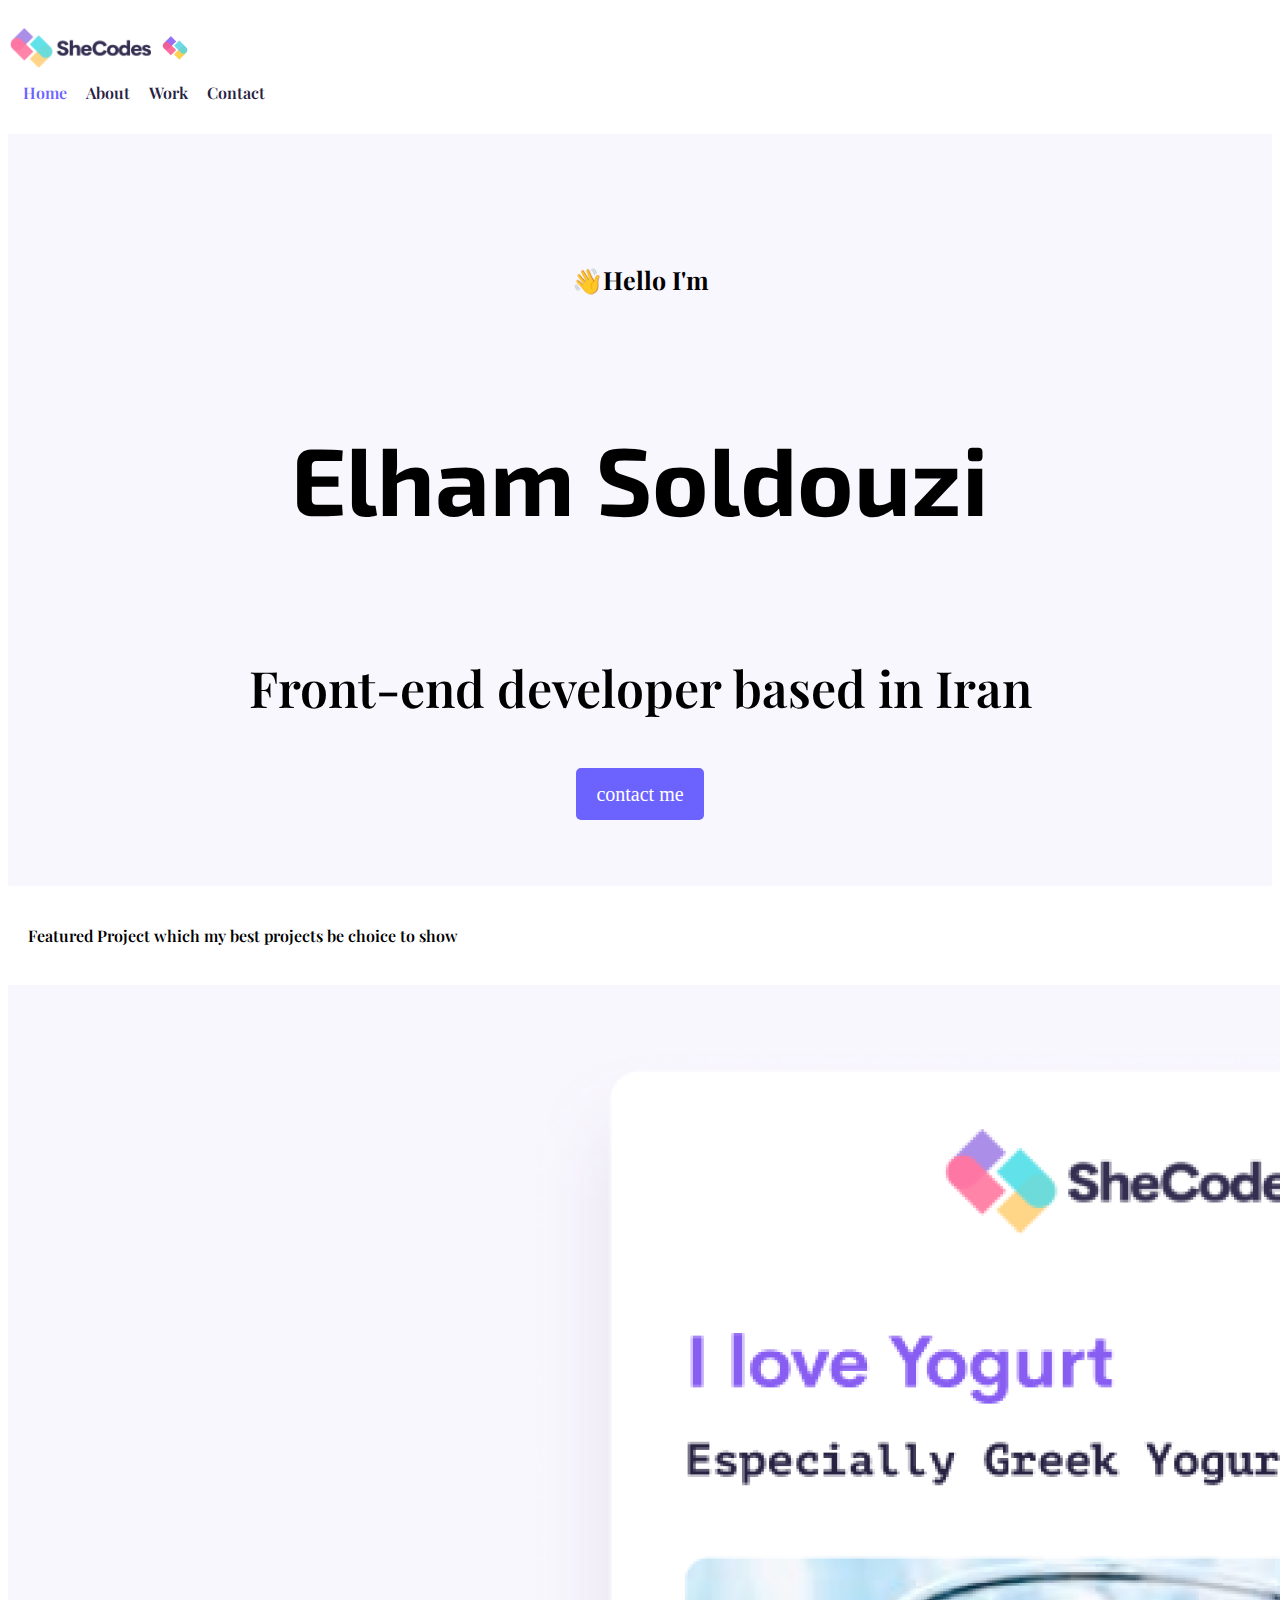
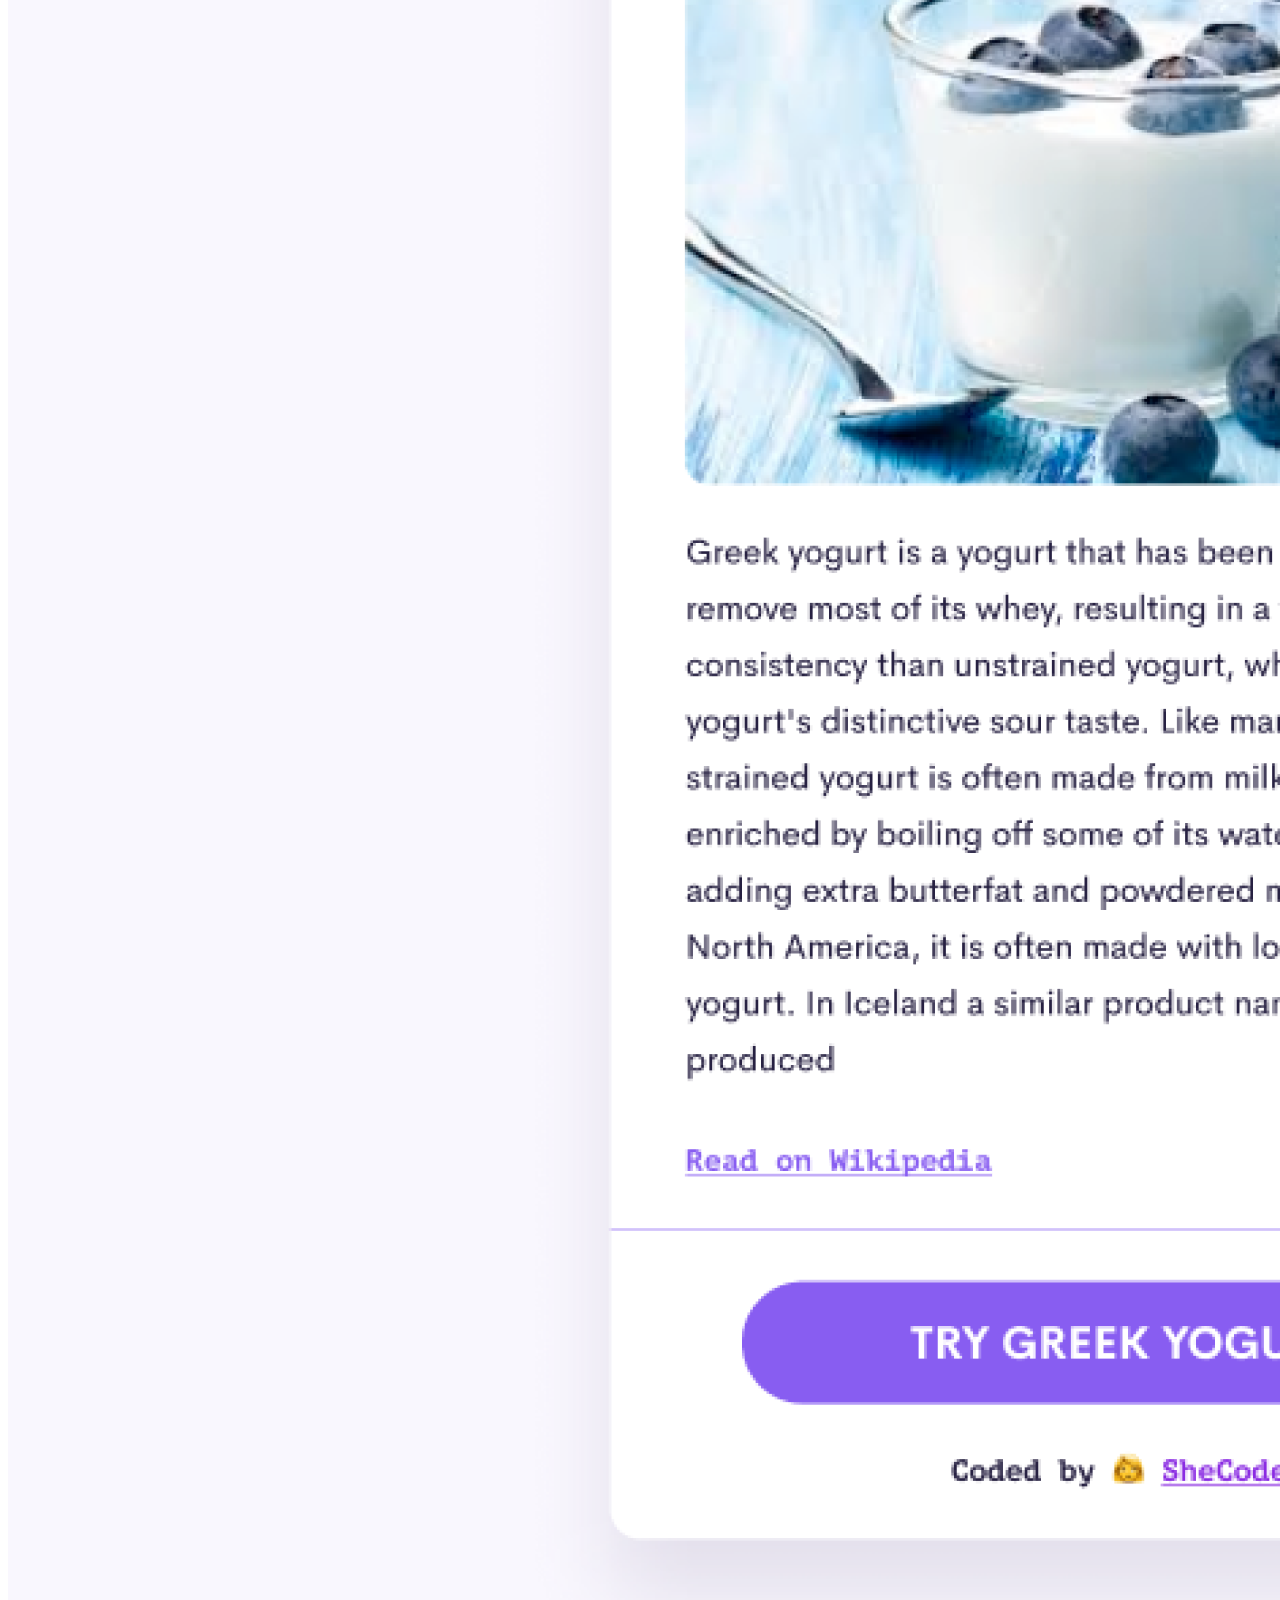
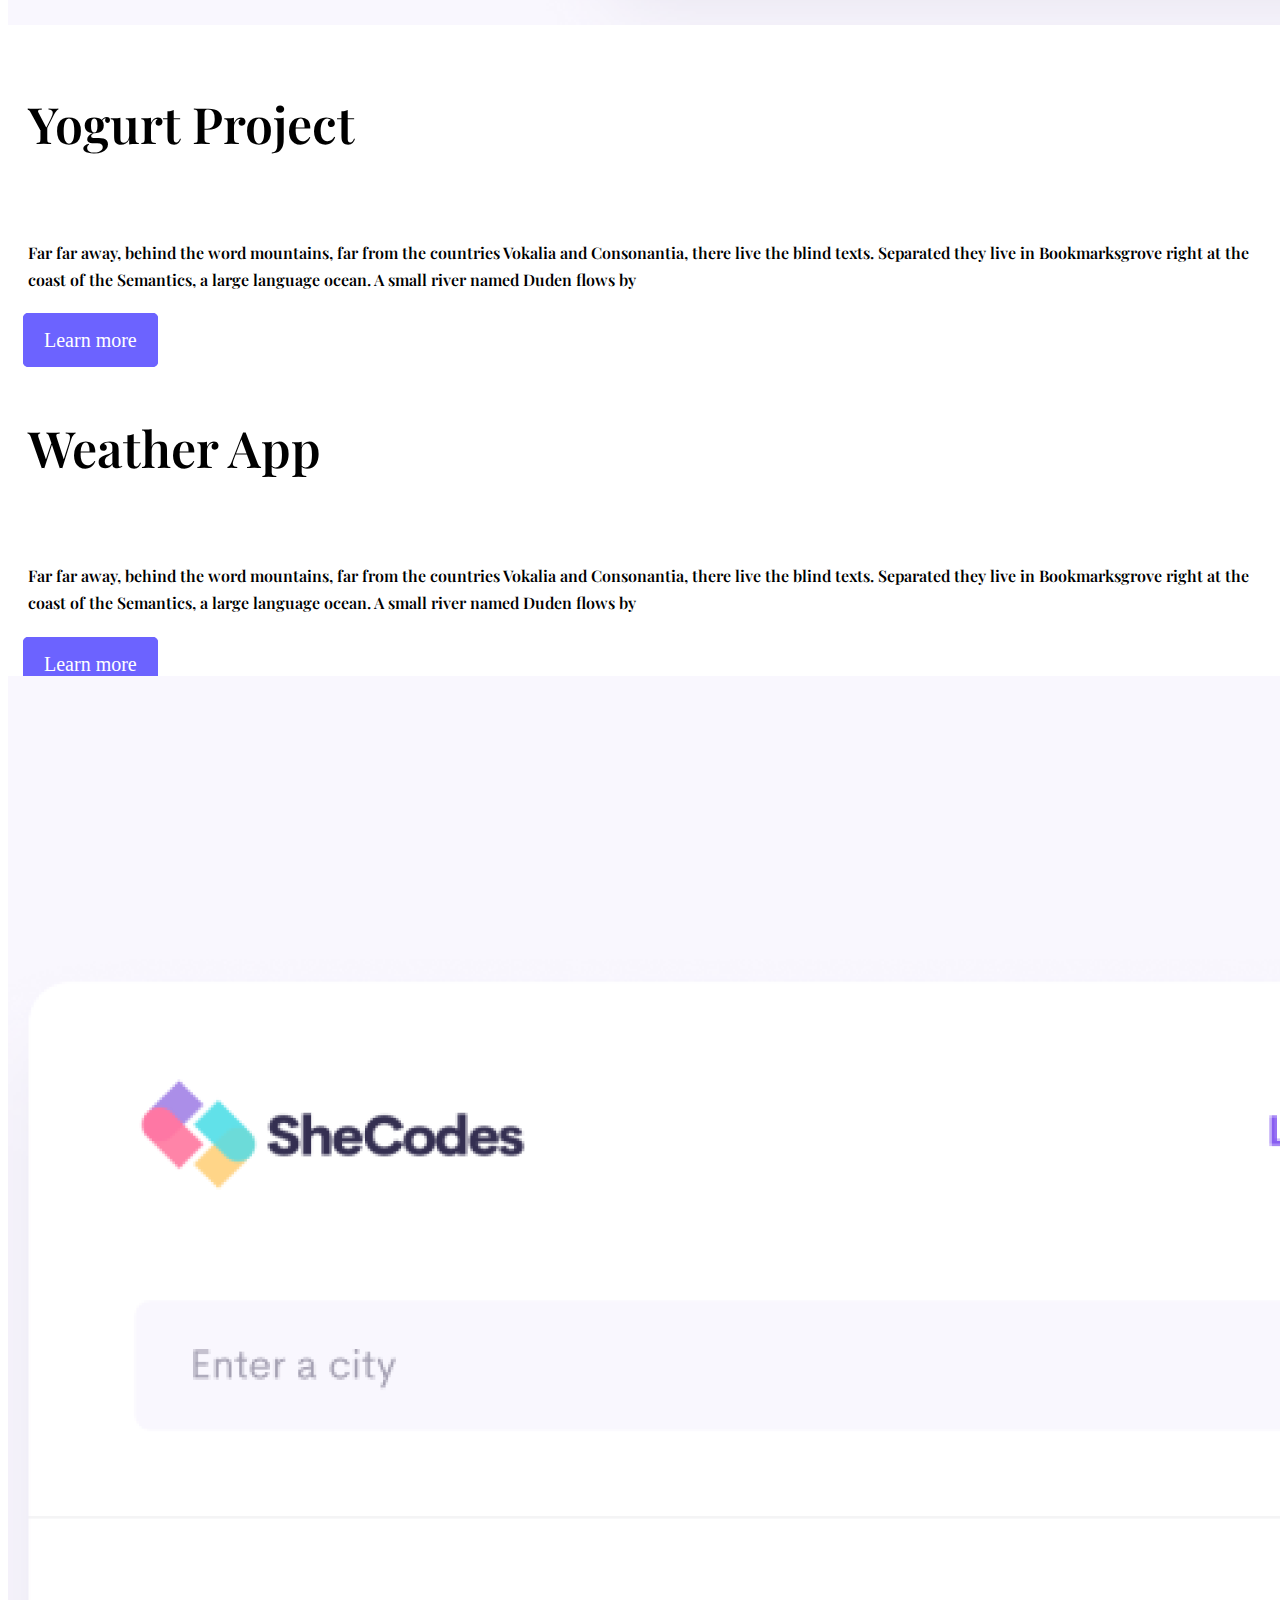
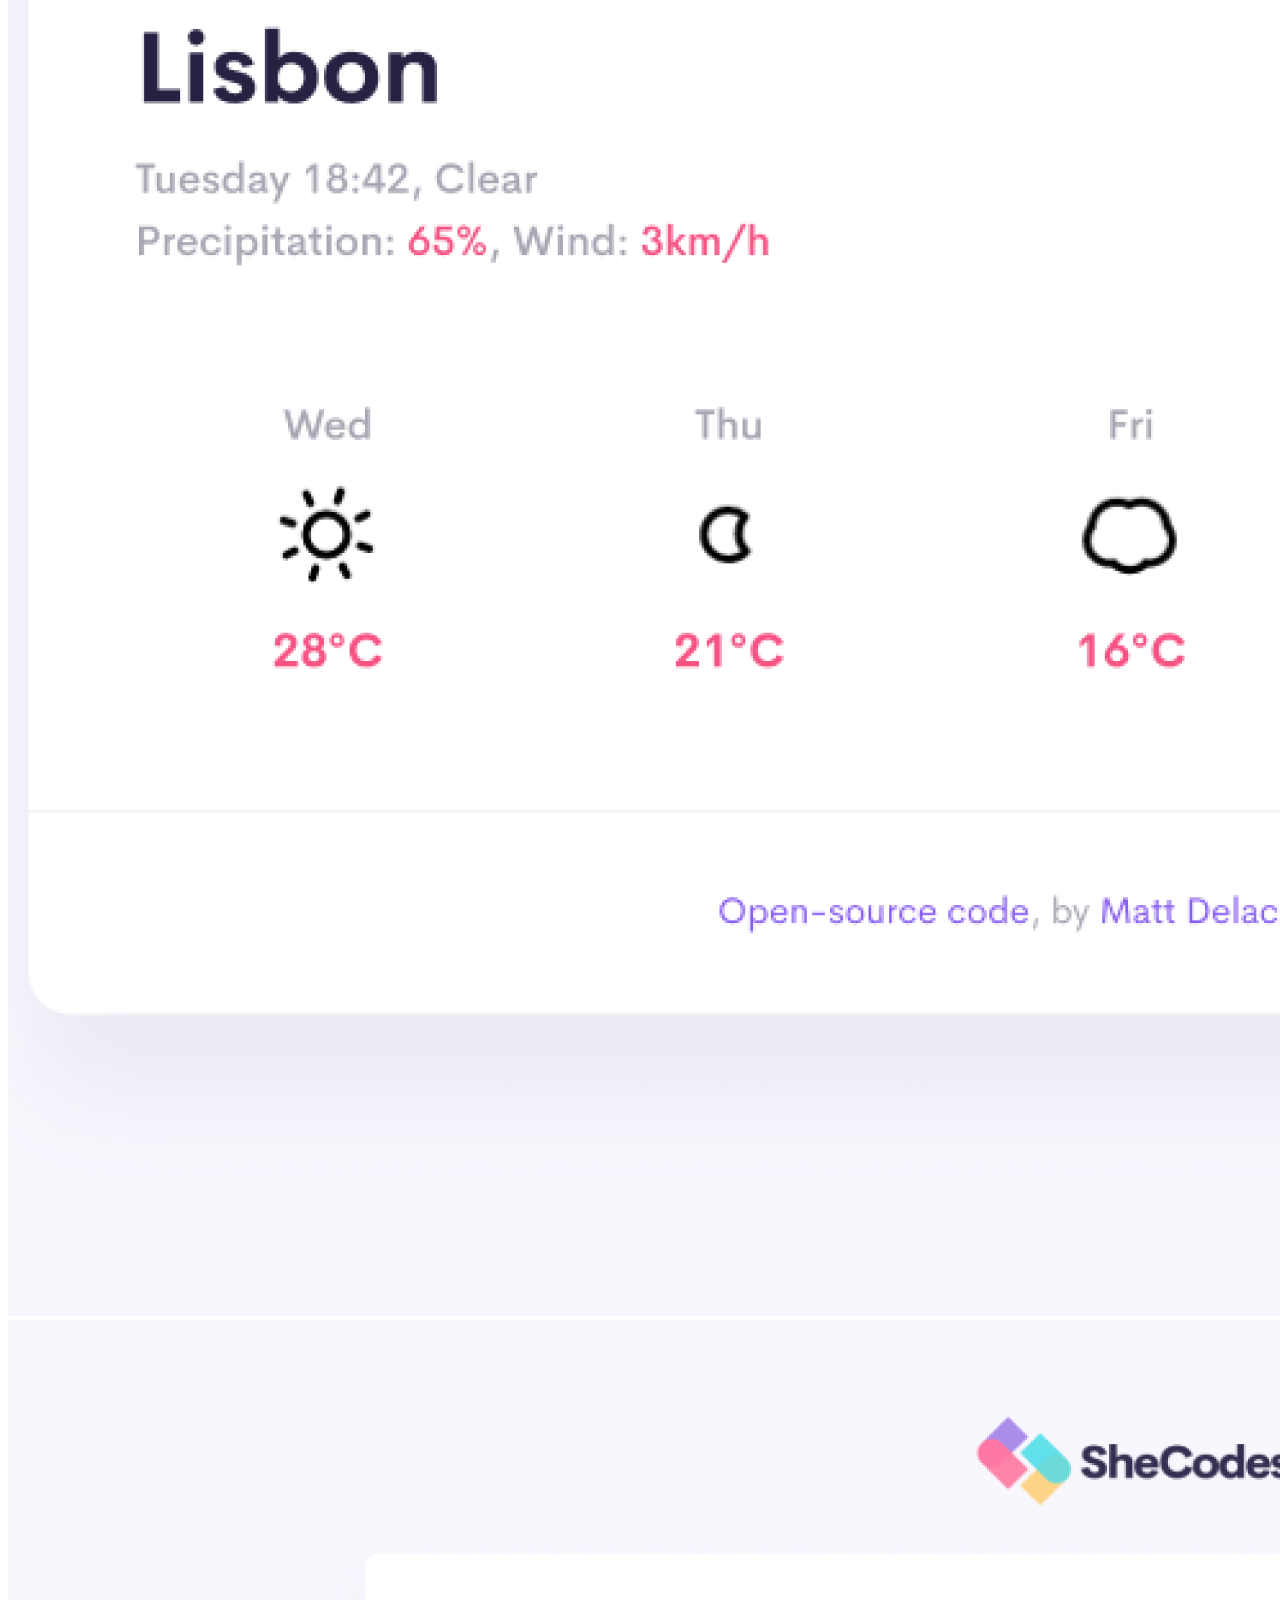
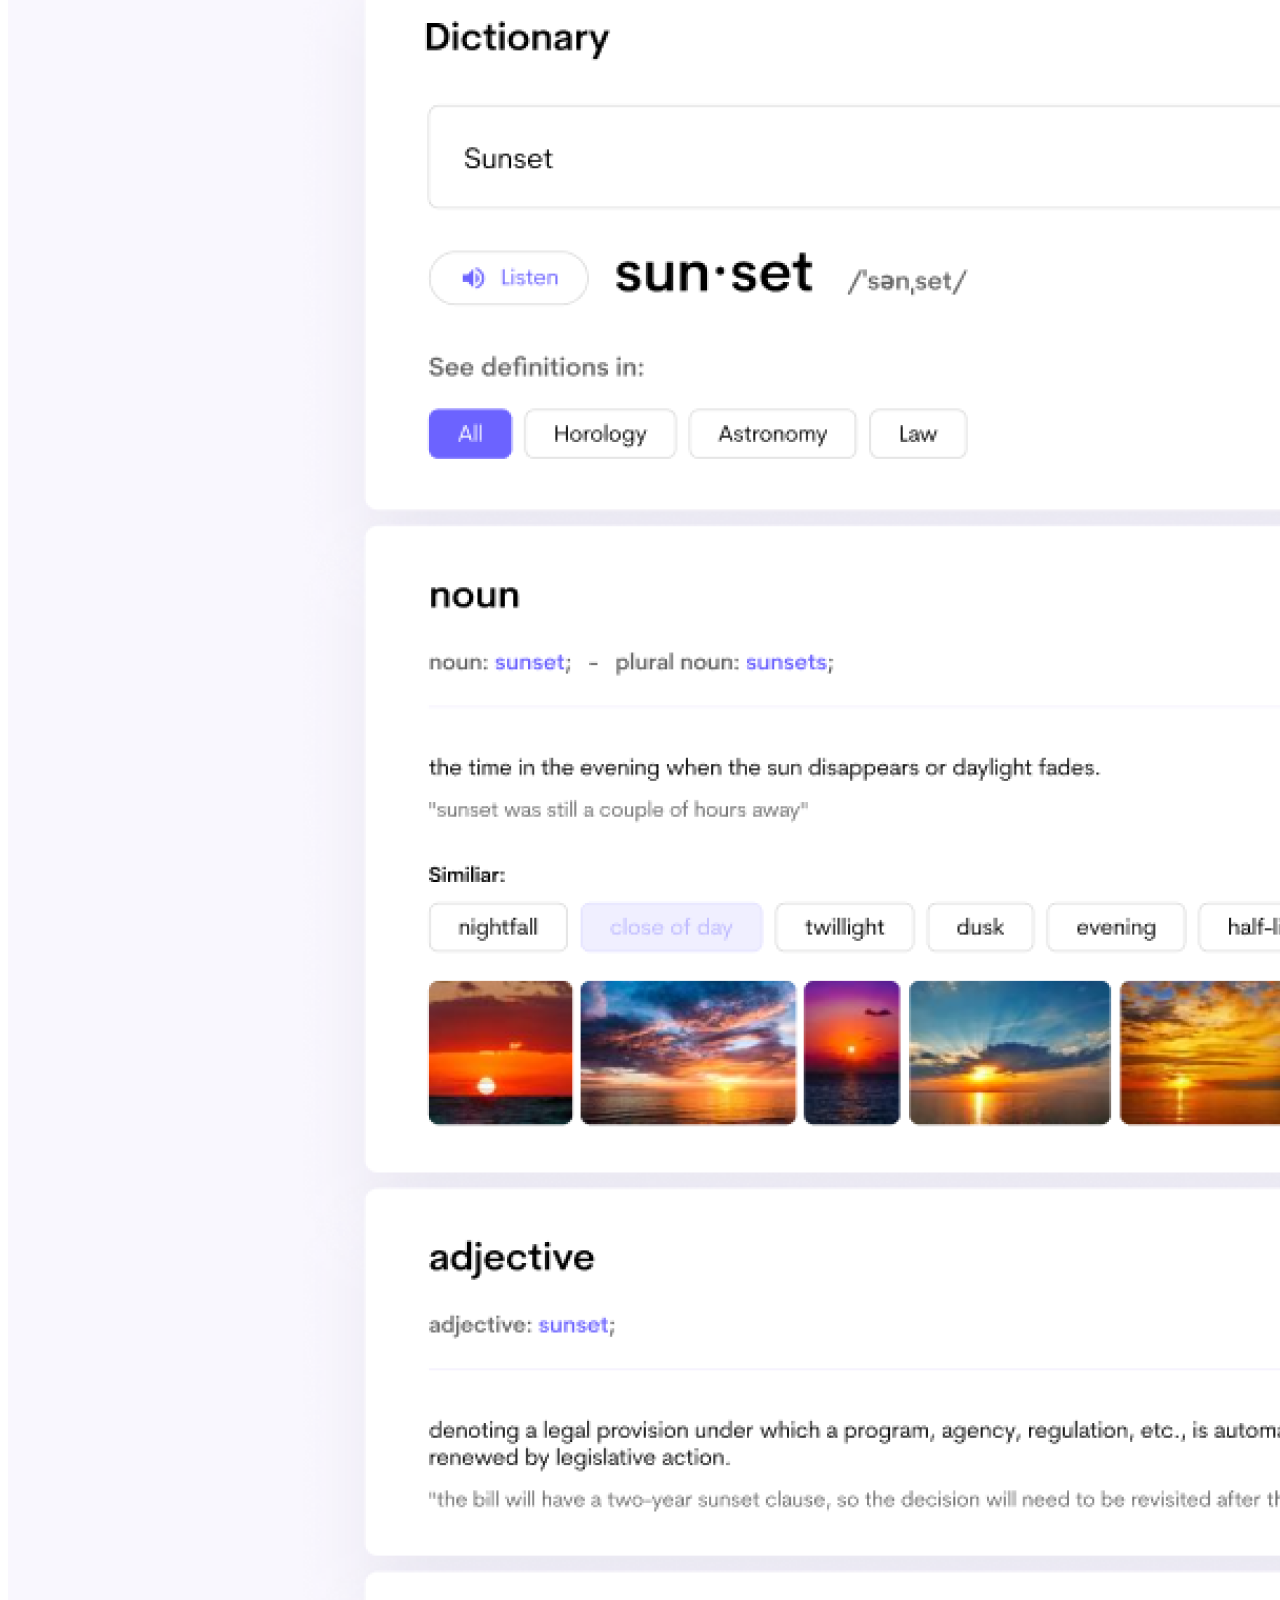
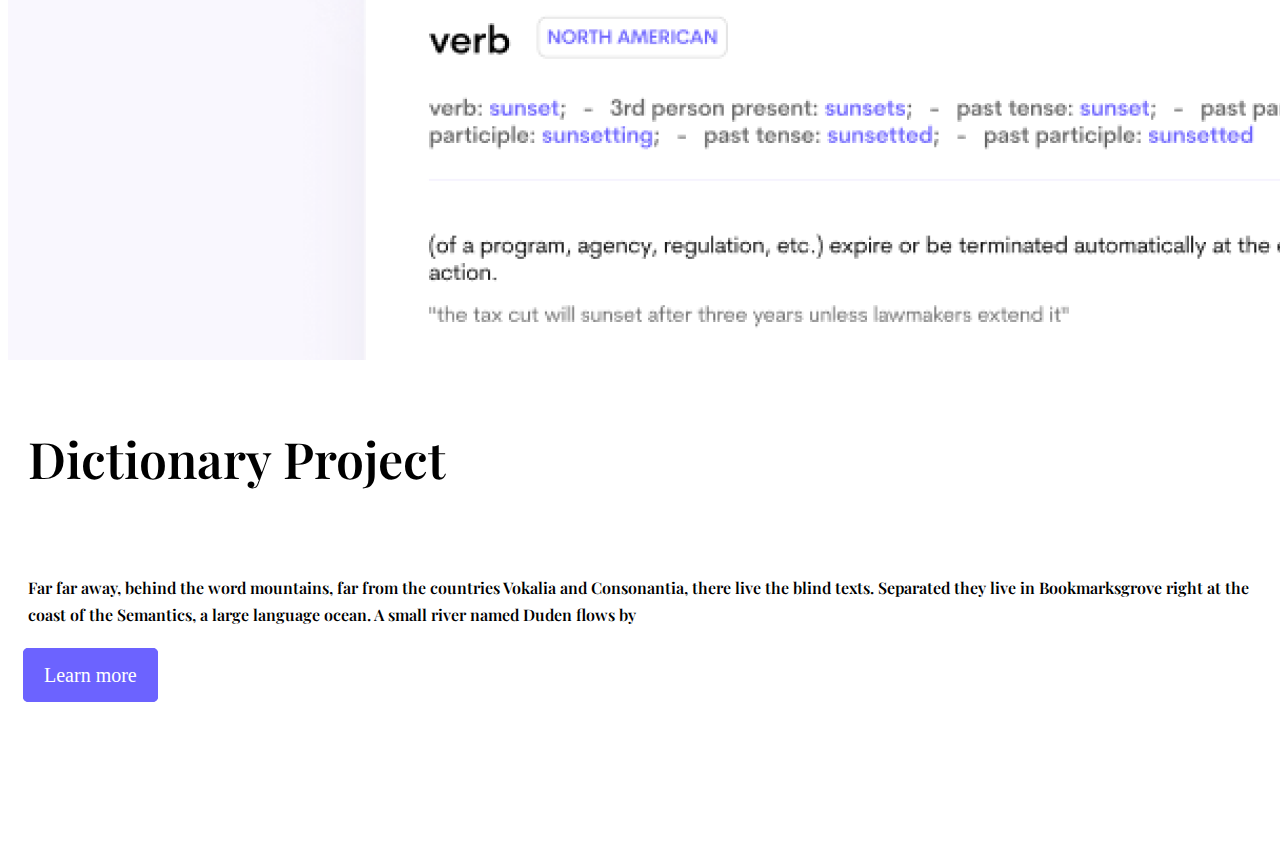
<file: index.html>
<!DOCTYPE html>
<html lang="en">
  <head>
    <meta charset="UTF-8" />
    <meta name="viewport" content="width=device-width, initial-scale=1.0" />
    <title>Assignment</title>
    <link rel="preconnect" href="https://fonts.googleapis.com" />
    <link rel="preconnect" href="https://fonts.gstatic.com" crossorigin />
    <link
      href="https://fonts.googleapis.com/css2?family=EB+Garamond:ital,wght@0,400..800;1,400..800&family=Exo+2:ital,wght@0,100..900;1,100..900&family=Lora:ital,wght@0,400..700;1,400..700&family=Merriweather:ital,wght@0,300;0,400;0,700;0,900;1,300;1,400;1,700;1,900&family=Nunito:ital,wght@0,200..1000;1,200..1000&family=Playfair+Display:ital,wght@0,400..900;1,400..900&family=Playwrite+RO:wght@100..400&display=swap"
      rel="stylesheet"
    />
    <link rel="preconnect" href="https://fonts.googleapis.com" />
    <link rel="preconnect" href="https://fonts.gstatic.com" crossorigin />
    <link
      href="https://fonts.googleapis.com/css2?family=EB+Garamond:ital,wght@0,400..800;1,400..800&family=Exo+2:ital,wght@0,100..900;1,100..900&family=Great+Vibes&family=Lora:ital,wght@0,400..700;1,400..700&family=Merriweather:ital,wght@0,300;0,400;0,700;0,900;1,300;1,400;1,700;1,900&family=Nunito:ital,wght@0,200..1000;1,200..1000&family=Playfair+Display:ital,wght@0,400..900;1,400..900&family=Playwrite+RO:wght@100..400&display=swap"
      rel="stylesheet"
    />
    <link
      href="https://cdn.jsdelivr.net/npm/bootstrap@5.3.5/dist/css/bootstrap.min.css"
      rel="stylesheet"
      integrity="sha384-SgOJa3DmI69IUzQ2PVdRZhwQ+dy64/BUtbMJw1MZ8t5HZApcHrRKUc4W0kG879m7"
      crossorigin="anonymous"
    />
    <script
      src="https://cdn.jsdelivr.net/npm/bootstrap@5.0.0-beta2/dist/js/bootstrap.bundle.min.js"
      integrity="sha384-b5kHyXgcpbZJO/tY9Ul7kGkf1S0CWuKcCD38l8YkeH8z8QjE0GmW1gYU5S9FOnJ0"
      crossorigin="anonymous"
    ></script>

    <link rel="stylesheet" href="index.css" />
  </head>
  <body>
    <div class="container">
      <nav class="d-flex justify-content-between">
        <a href="/"
          ><img
            src="images/shecodes-logo.png"
            alt=""
            class="logo d-none d-md-block"
          />
          <img
            src="images/shecodes-logo-small.jpg"
            alt=""
            class="logo d-block d-md-none"
          />
        </a>
        <ul>
          <li class="active"><a href="index.css"> Home</a></li>
          <li><a href="about.html">About</a></li>
          <li><a href="work.html">Work</a></li>
          <li><a href="contact.html">Contact</a></li>
        </ul>
      </nav>
    </div>
    <div class="hero">
      <div class="style">
        <p>👋Hello I'm</p>
        <h1>Elham Soldouzi</h1>
        <h2>Front-end developer based in Iran</h2>
        <a href="about.html" class="contact-but">contact me</a>
      </div>
    </div>
    <p class="text-center mb-5 fs-5">
      Featured Project which my best projects be choice to show
    </p>
    <div class="container">
      <div class="row mb-5">
        <div class="col d-none d-lg-block">
          <img src="images/yogurt.png" alt="" class="img-fluid" />
        </div>
        <div class="col">
          <di class="project-description">
            <h2 class="text-center yogurttext mb-5">Yogurt Project</h2>

            <p class="mb-5 text-muted">
              Far far away, behind the word mountains, far from the countries
              Vokalia and Consonantia, there live the blind texts. Separated
              they live in Bookmarksgrove right at the coast of the Semantics, a
              large language ocean. A small river named Duden flows by
            </p>
            <a href="" class="btn btn-branding-outline">Learn more</a>
          </di>
        </div>
      </div>

      <div class="row mb-5">
        <div class="col">
          <di class="project-description">
            <h2 class="text-center yogurttext mb-5">Weather App</h2>

            <p class="mb-5 text-muted">
              Far far away, behind the word mountains, far from the countries
              Vokalia and Consonantia, there live the blind texts. Separated
              they live in Bookmarksgrove right at the coast of the Semantics, a
              large language ocean. A small river named Duden flows by
            </p>
            <a href="" class="btn btn-branding-outline">Learn more</a>
          </di>
        </div>

        <div class="col d-none d-lg-block">
          <img src="images/weather.png" alt="" class="img-fluid" />
        </div>
      </div>
      <div class="row mb-5">
        <div class="col d-none d-lg-block">
          <img src="images/dictionary.png" alt="" class="img-fluid" />
        </div>
        <div class="col">
          <di class="project-description">
            <h2 class="text-center yogurttext mb-5">Dictionary Project</h2>

            <p class="mb-5 text-muted">
              Far far away, behind the word mountains, far from the countries
              Vokalia and Consonantia, there live the blind texts. Separated
              they live in Bookmarksgrove right at the coast of the Semantics, a
              large language ocean. A small river named Duden flows by
            </p>
            <a href="" class="btn btn-branding-outline">Learn more</a>
          </di>
        </div>
      </div>
    </div>
  </body>
</html>
</file>
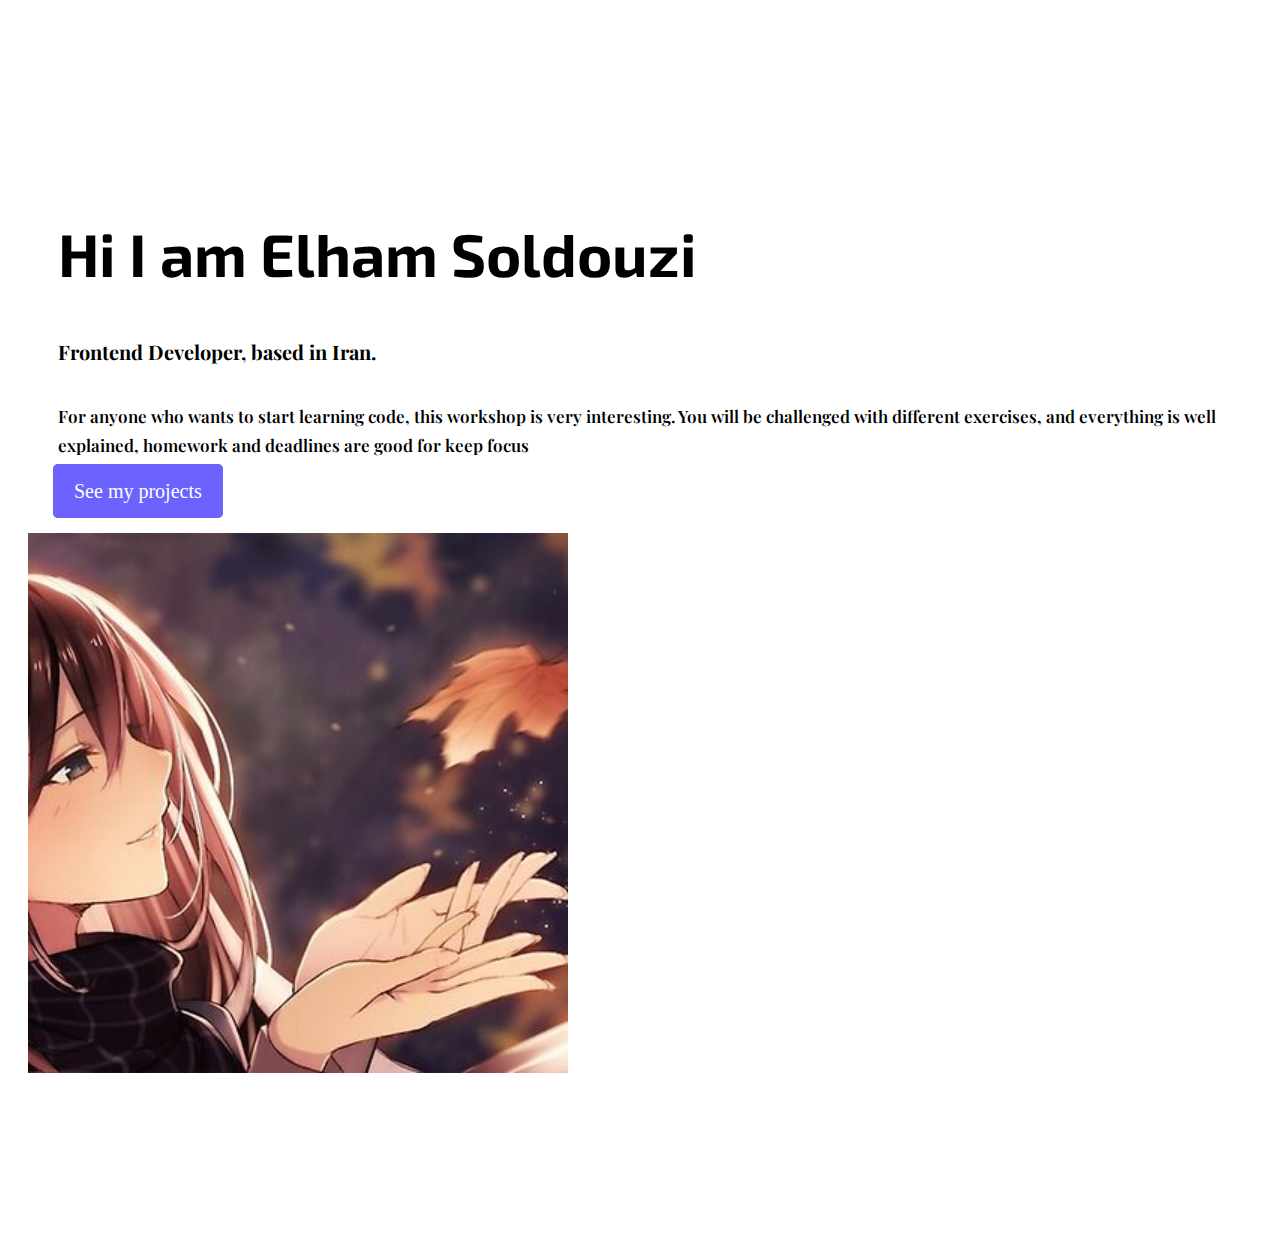
<file: about.html>
<!DOCTYPE html>
<html lang="en">
  <head>
    <meta charset="UTF-8" />
    <meta name="viewport" content="width=device-width, initial-scale=1.0" />
    <title>About me</title>
    <link rel="preconnect" href="https://fonts.googleapis.com" />
    <link rel="preconnect" href="https://fonts.gstatic.com" crossorigin />
    <link
      href="https://fonts.googleapis.com/css2?family=EB+Garamond:ital,wght@0,400..800;1,400..800&family=Exo+2:ital,wght@0,100..900;1,100..900&family=Lora:ital,wght@0,400..700;1,400..700&family=Merriweather:ital,wght@0,300;0,400;0,700;0,900;1,300;1,400;1,700;1,900&family=Nunito:ital,wght@0,200..1000;1,200..1000&family=Playfair+Display:ital,wght@0,400..900;1,400..900&family=Playwrite+RO:wght@100..400&display=swap"
      rel="stylesheet"
    />
    <link rel="preconnect" href="https://fonts.googleapis.com" />
    <link rel="preconnect" href="https://fonts.gstatic.com" crossorigin />
    <link
      href="https://fonts.googleapis.com/css2?family=EB+Garamond:ital,wght@0,400..800;1,400..800&family=Exo+2:ital,wght@0,100..900;1,100..900&family=Great+Vibes&family=Lora:ital,wght@0,400..700;1,400..700&family=Merriweather:ital,wght@0,300;0,400;0,700;0,900;1,300;1,400;1,700;1,900&family=Nunito:ital,wght@0,200..1000;1,200..1000&family=Playfair+Display:ital,wght@0,400..900;1,400..900&family=Playwrite+RO:wght@100..400&display=swap"
      rel="stylesheet"
    />
    <link
      href="https://cdn.jsdelivr.net/npm/bootstrap@5.3.5/dist/css/bootstrap.min.css"
      rel="stylesheet"
      integrity="sha384-SgOJa3DmI69IUzQ2PVdRZhwQ+dy64/BUtbMJw1MZ8t5HZApcHrRKUc4W0kG879m7"
      crossorigin="anonymous"
    />
    <script
      src="https://cdn.jsdelivr.net/npm/bootstrap@5.0.0-beta2/dist/js/bootstrap.bundle.min.js"
      integrity="sha384-b5kHyXgcpbZJO/tY9Ul7kGkf1S0CWuKcCD38l8YkeH8z8QjE0GmW1gYU5S9FOnJ0"
      crossorigin="anonymous"
    ></script>

    <link rel="stylesheet" href="index.css" />
  </head>
  <body>
    <div class="contant-container container">
      <div class="row">
        <div class="col-lg-6">
          <div class="contant">
            <h1 class="mb-3">Hi I am Elham Soldouzi</h1>
            <h2>Frontend Developer, based in Iran.</h2>
            <p>
              For anyone who wants to start learning code, this workshop is very
              interesting. You will be challenged with different exercises, and
              everything is well explained, homework and deadlines are good for
              keep focus
            </p>
            <a href="work.html" class="btn btn-branding-outline"
              >See my projects</a
            >
          </div>
        </div>
        <div class="col-lg-6">
          <img src="images/elham.jpg" alt="" class="img-fluid elham-photo" />
        </div>
      </div>
    </div>
  </body>
</html>
</file>
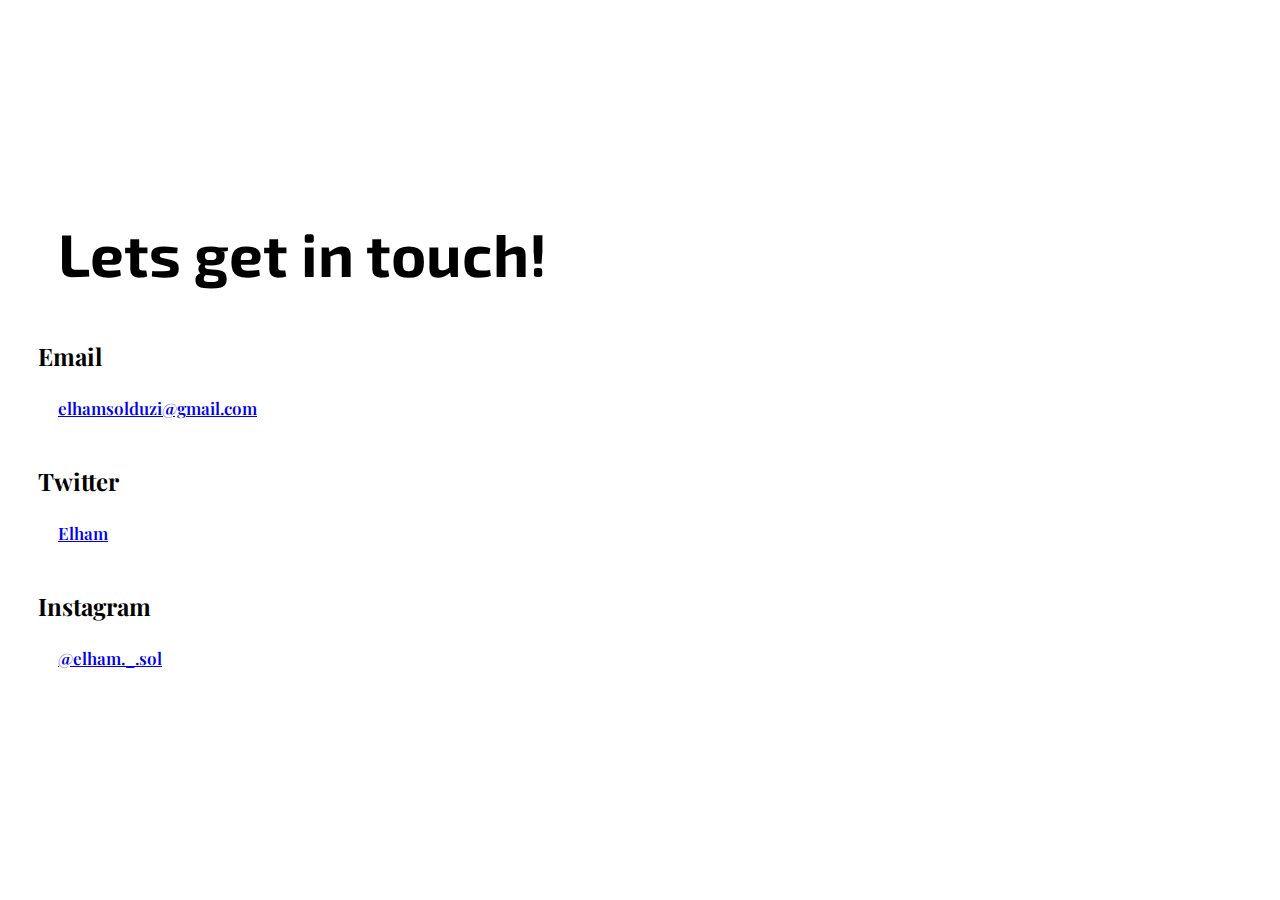
<file: contact.html>
<!DOCTYPE html>
<html lang="en">
  <head>
    <meta charset="UTF-8" />
    <meta name="viewport" content="width=device-width, initial-scale=1.0" />
    <title>My Work</title>
    <link rel="preconnect" href="https://fonts.googleapis.com" />
    <link rel="preconnect" href="https://fonts.gstatic.com" crossorigin />
    <link
      href="https://fonts.googleapis.com/css2?family=EB+Garamond:ital,wght@0,400..800;1,400..800&family=Exo+2:ital,wght@0,100..900;1,100..900&family=Lora:ital,wght@0,400..700;1,400..700&family=Merriweather:ital,wght@0,300;0,400;0,700;0,900;1,300;1,400;1,700;1,900&family=Nunito:ital,wght@0,200..1000;1,200..1000&family=Playfair+Display:ital,wght@0,400..900;1,400..900&family=Playwrite+RO:wght@100..400&display=swap"
      rel="stylesheet"
    />
    <link rel="preconnect" href="https://fonts.googleapis.com" />
    <link rel="preconnect" href="https://fonts.gstatic.com" crossorigin />
    <link
      href="https://fonts.googleapis.com/css2?family=EB+Garamond:ital,wght@0,400..800;1,400..800&family=Exo+2:ital,wght@0,100..900;1,100..900&family=Great+Vibes&family=Lora:ital,wght@0,400..700;1,400..700&family=Merriweather:ital,wght@0,300;0,400;0,700;0,900;1,300;1,400;1,700;1,900&family=Nunito:ital,wght@0,200..1000;1,200..1000&family=Playfair+Display:ital,wght@0,400..900;1,400..900&family=Playwrite+RO:wght@100..400&display=swap"
      rel="stylesheet"
    />
    <link
      href="https://cdn.jsdelivr.net/npm/bootstrap@5.3.5/dist/css/bootstrap.min.css"
      rel="stylesheet"
      integrity="sha384-SgOJa3DmI69IUzQ2PVdRZhwQ+dy64/BUtbMJw1MZ8t5HZApcHrRKUc4W0kG879m7"
      crossorigin="anonymous"
    />
    <script
      src="https://cdn.jsdelivr.net/npm/bootstrap@5.0.0-beta2/dist/js/bootstrap.bundle.min.js"
      integrity="sha384-b5kHyXgcpbZJO/tY9Ul7kGkf1S0CWuKcCD38l8YkeH8z8QjE0GmW1gYU5S9FOnJ0"
      crossorigin="anonymous"
    ></script>

    <link rel="stylesheet" href="index.css" />
  </head>
  <body>
    <div class="contant-container container">
      <div class="contant">
        <h1 class="mb-5">Lets get in touch!</h1>
        <h3>Email</h3>
        <p><a href="mailto:elhamsolduzi@gmailcom">elhamsolduzi@gmail.com</a></p>
        <h3>Twitter</h3>
        <p>
          <a href="https://wwww.twitter.com/elham" target="_blank">Elham</a>
        </p>
        <h3>Instagram</h3>
        <p>
          <a href="https://wwww.instagram.com/elham._.sol" target="_blank">
            @elham._.sol
          </a>
        </p>
      </div>
    </div>
  </body>
</html>
</file>
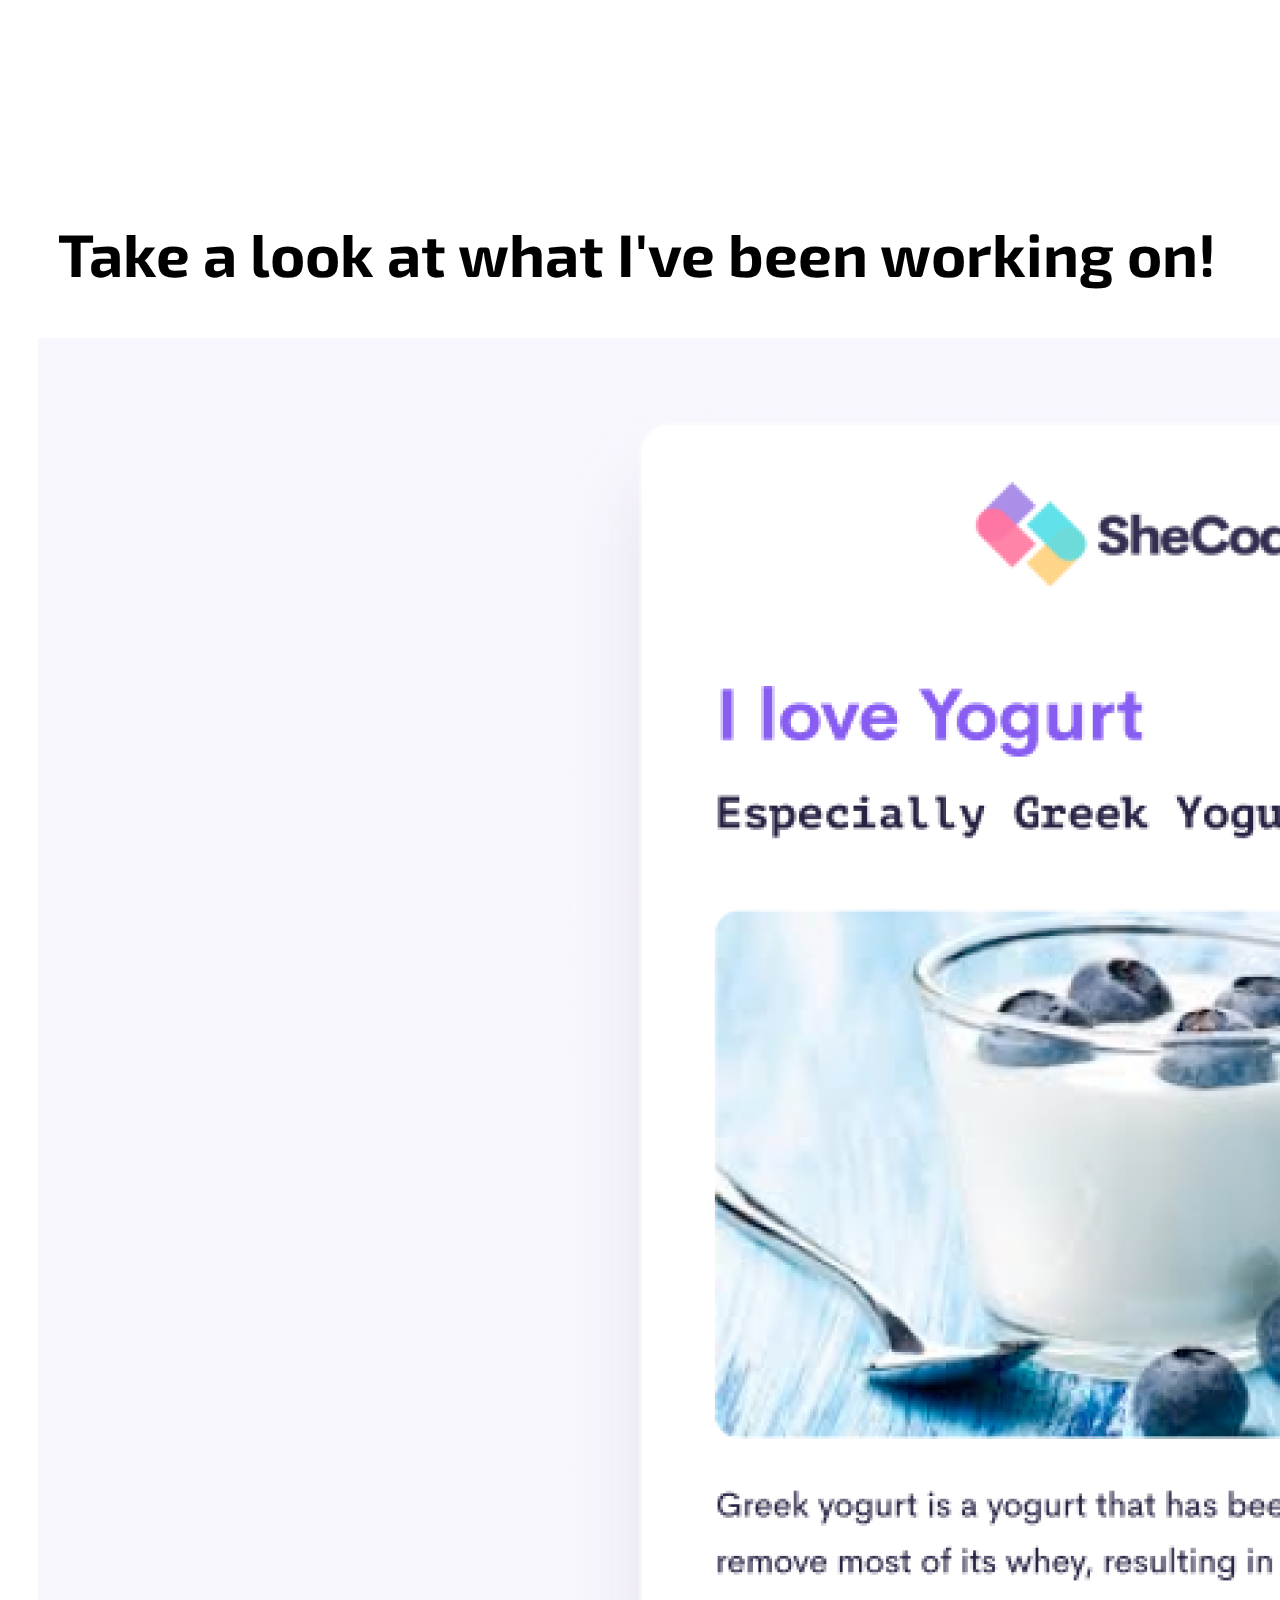
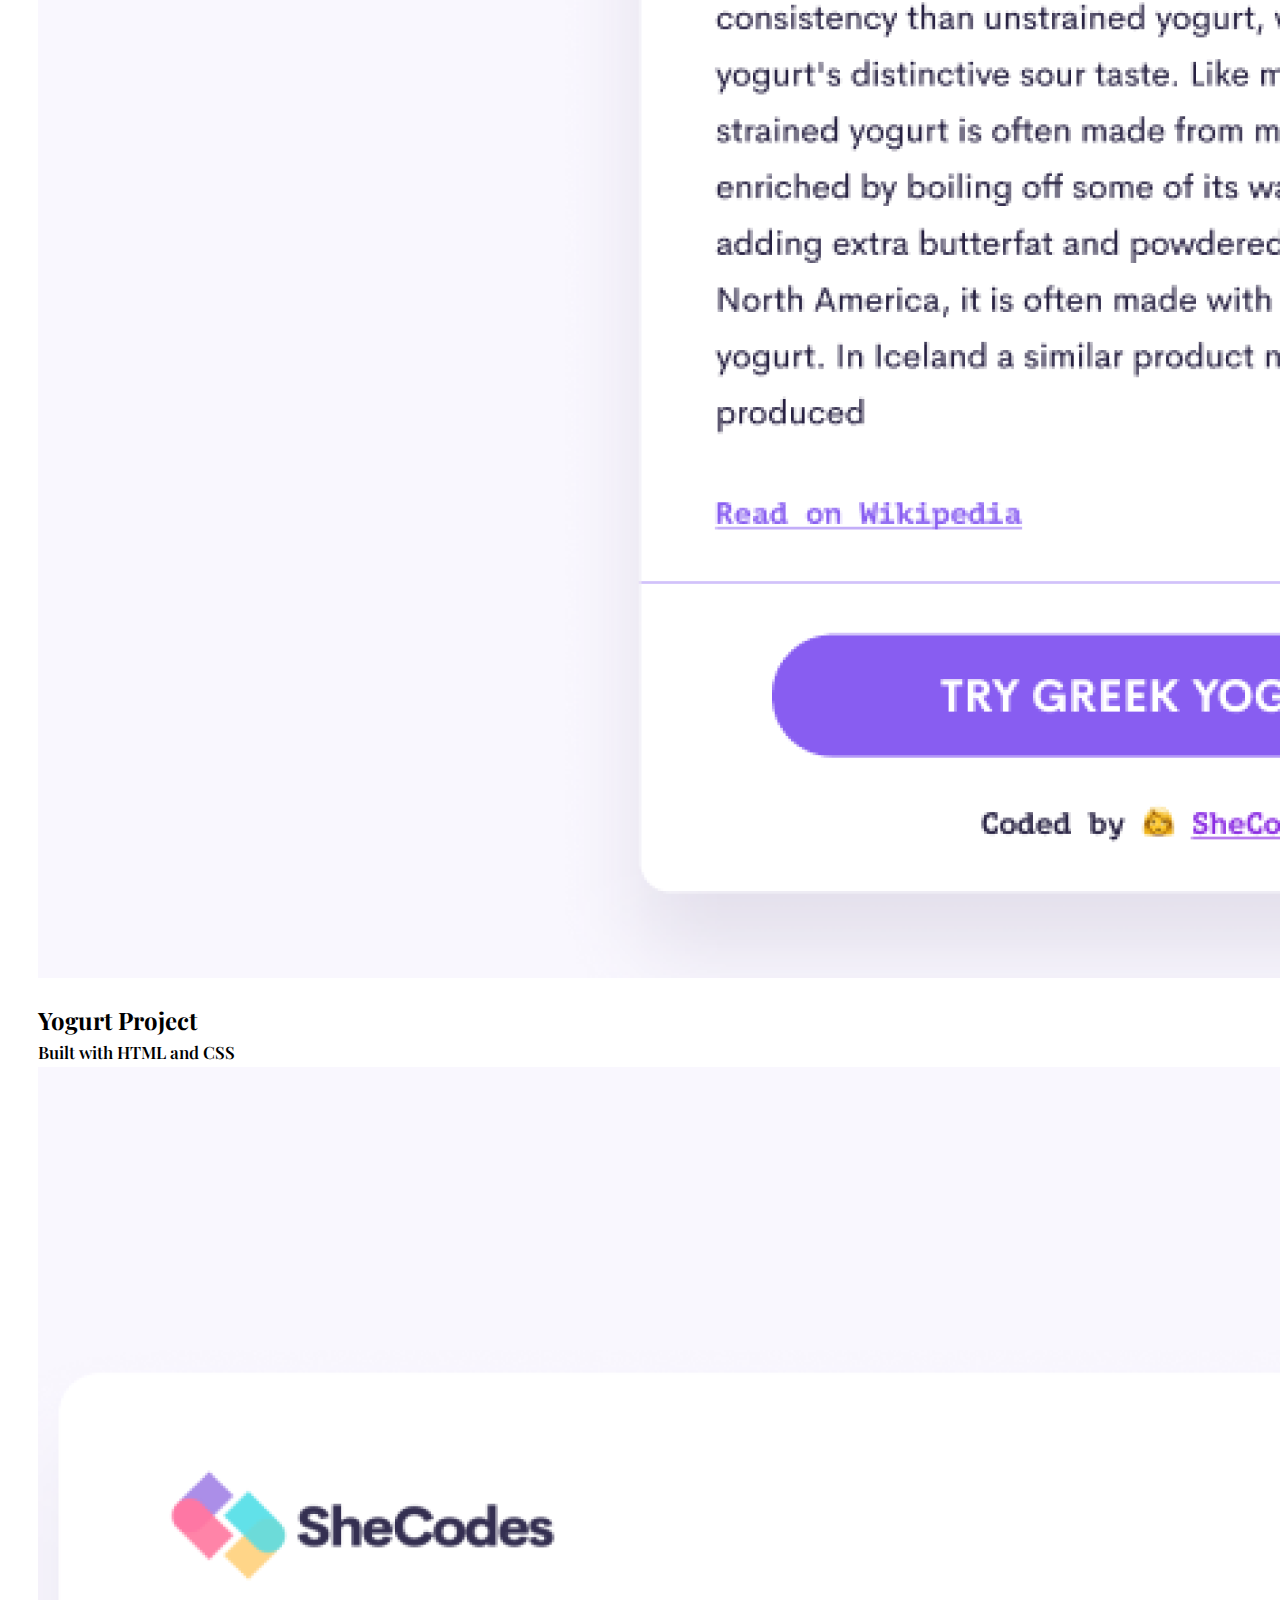
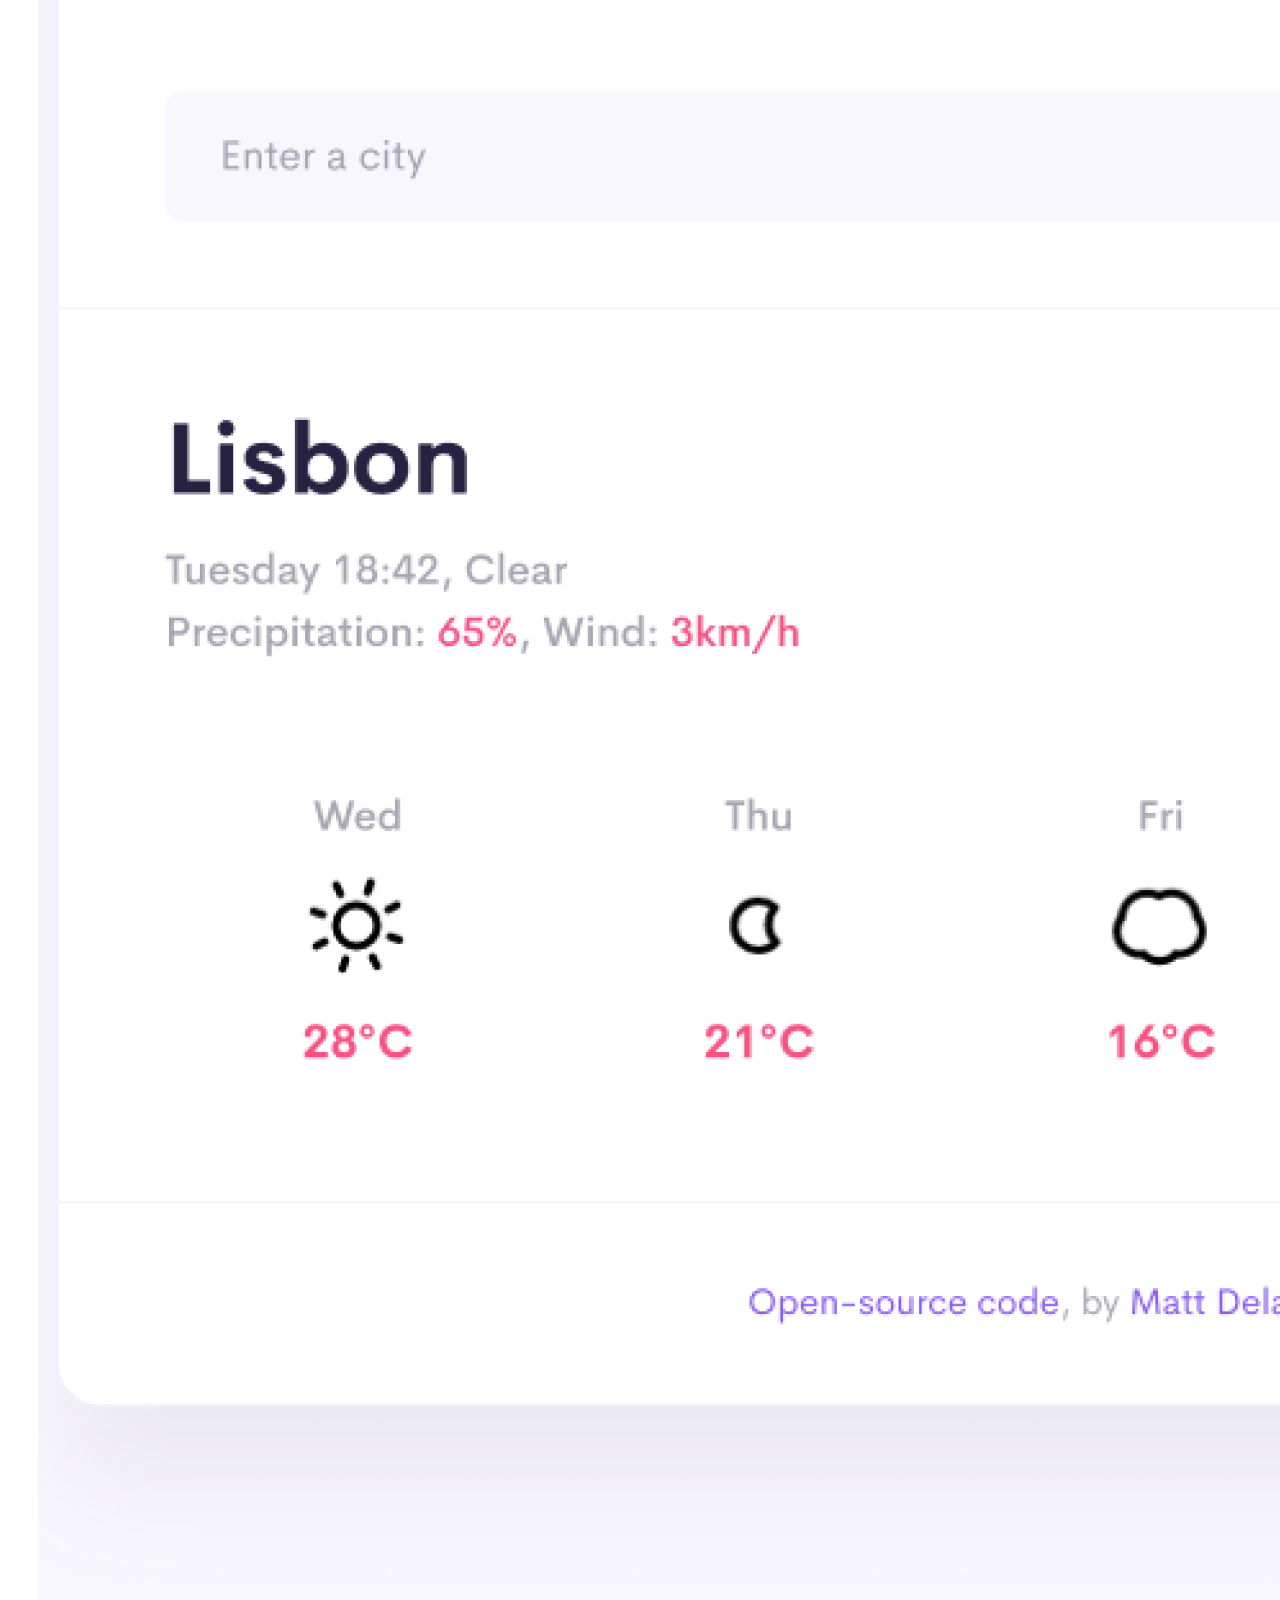
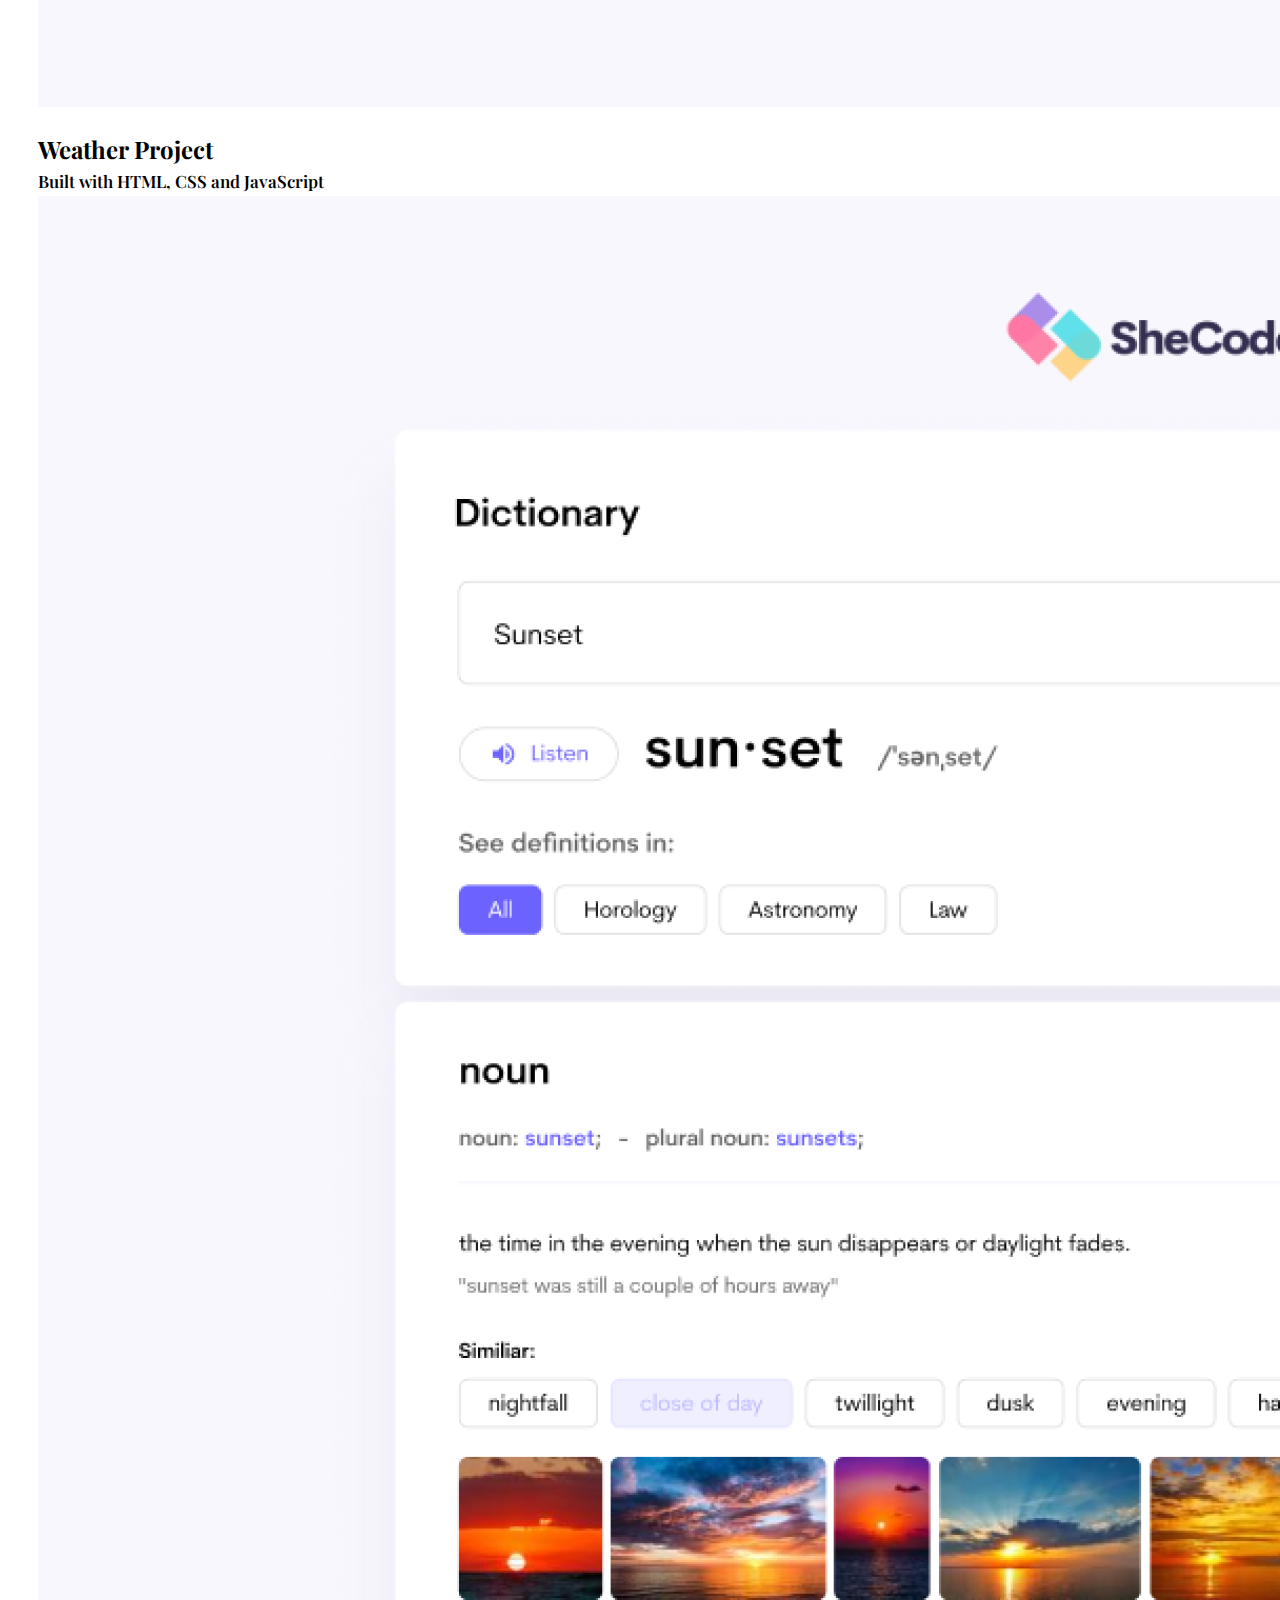
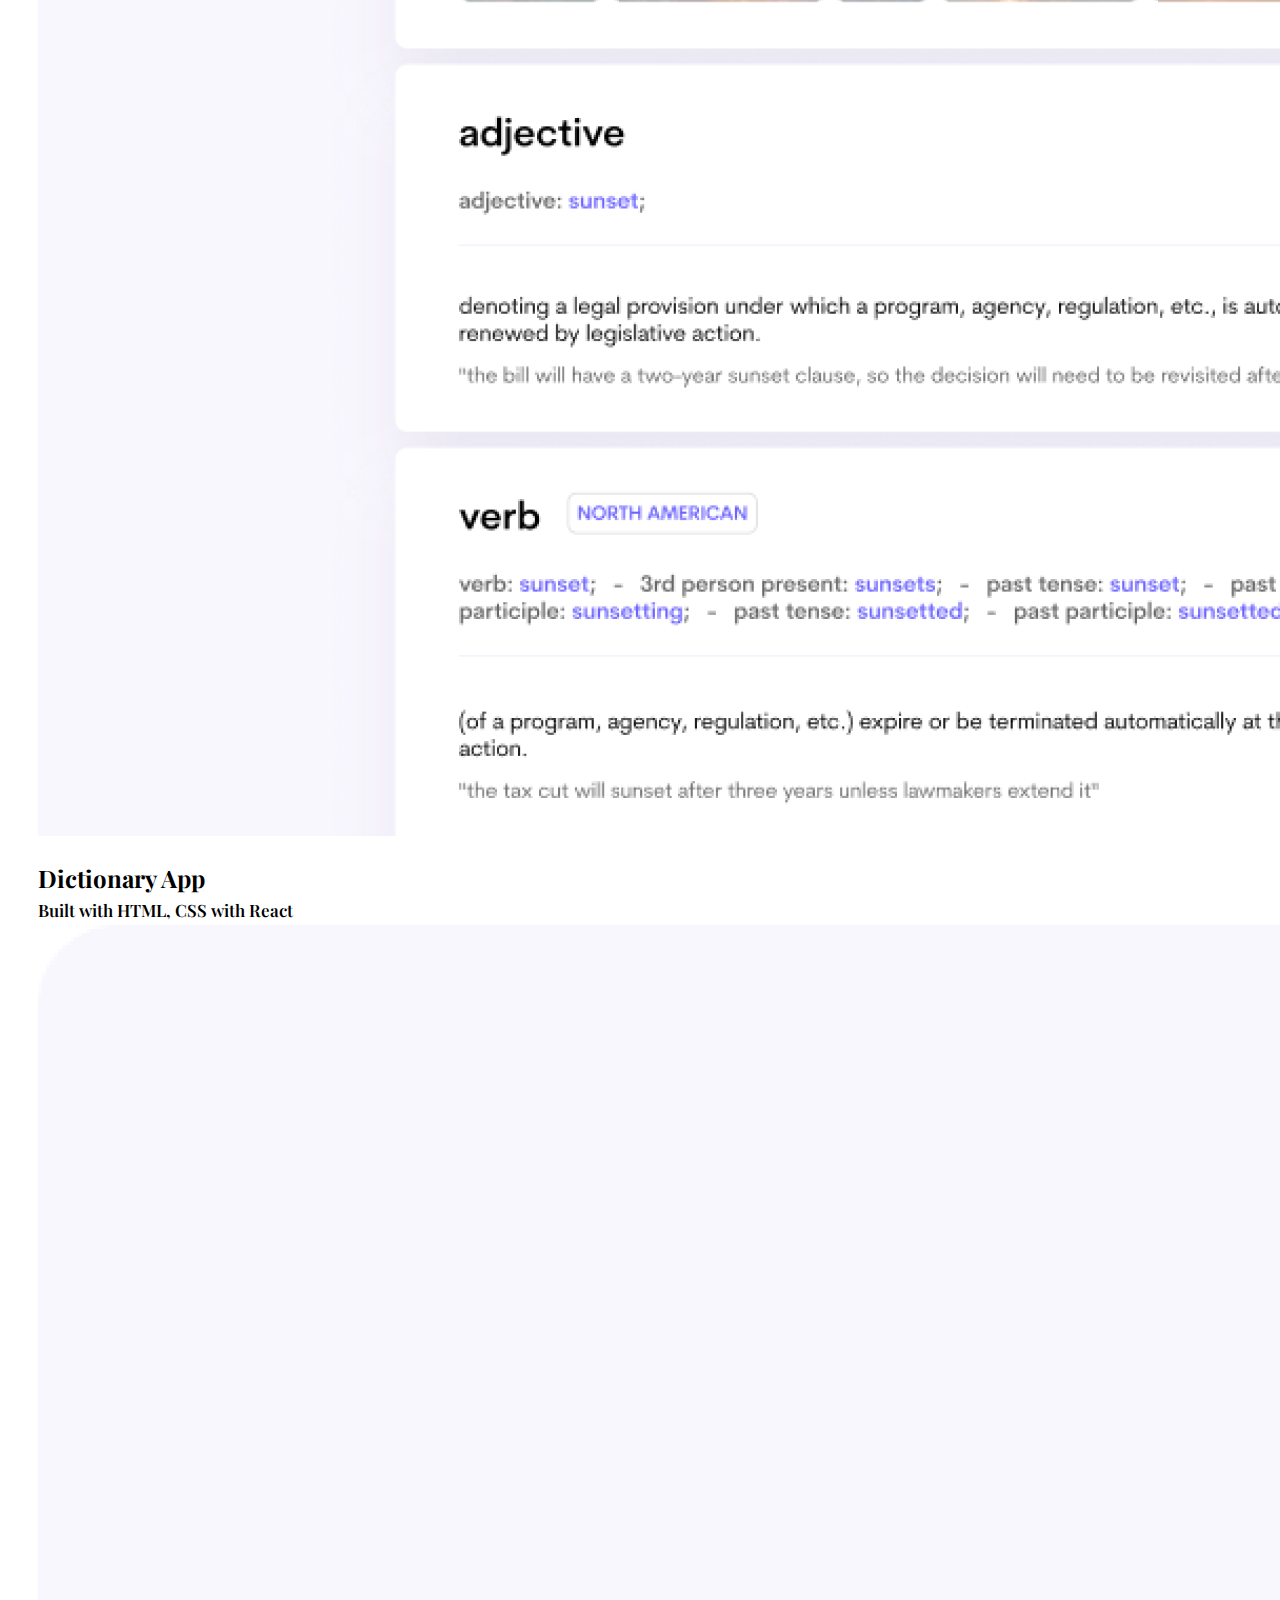
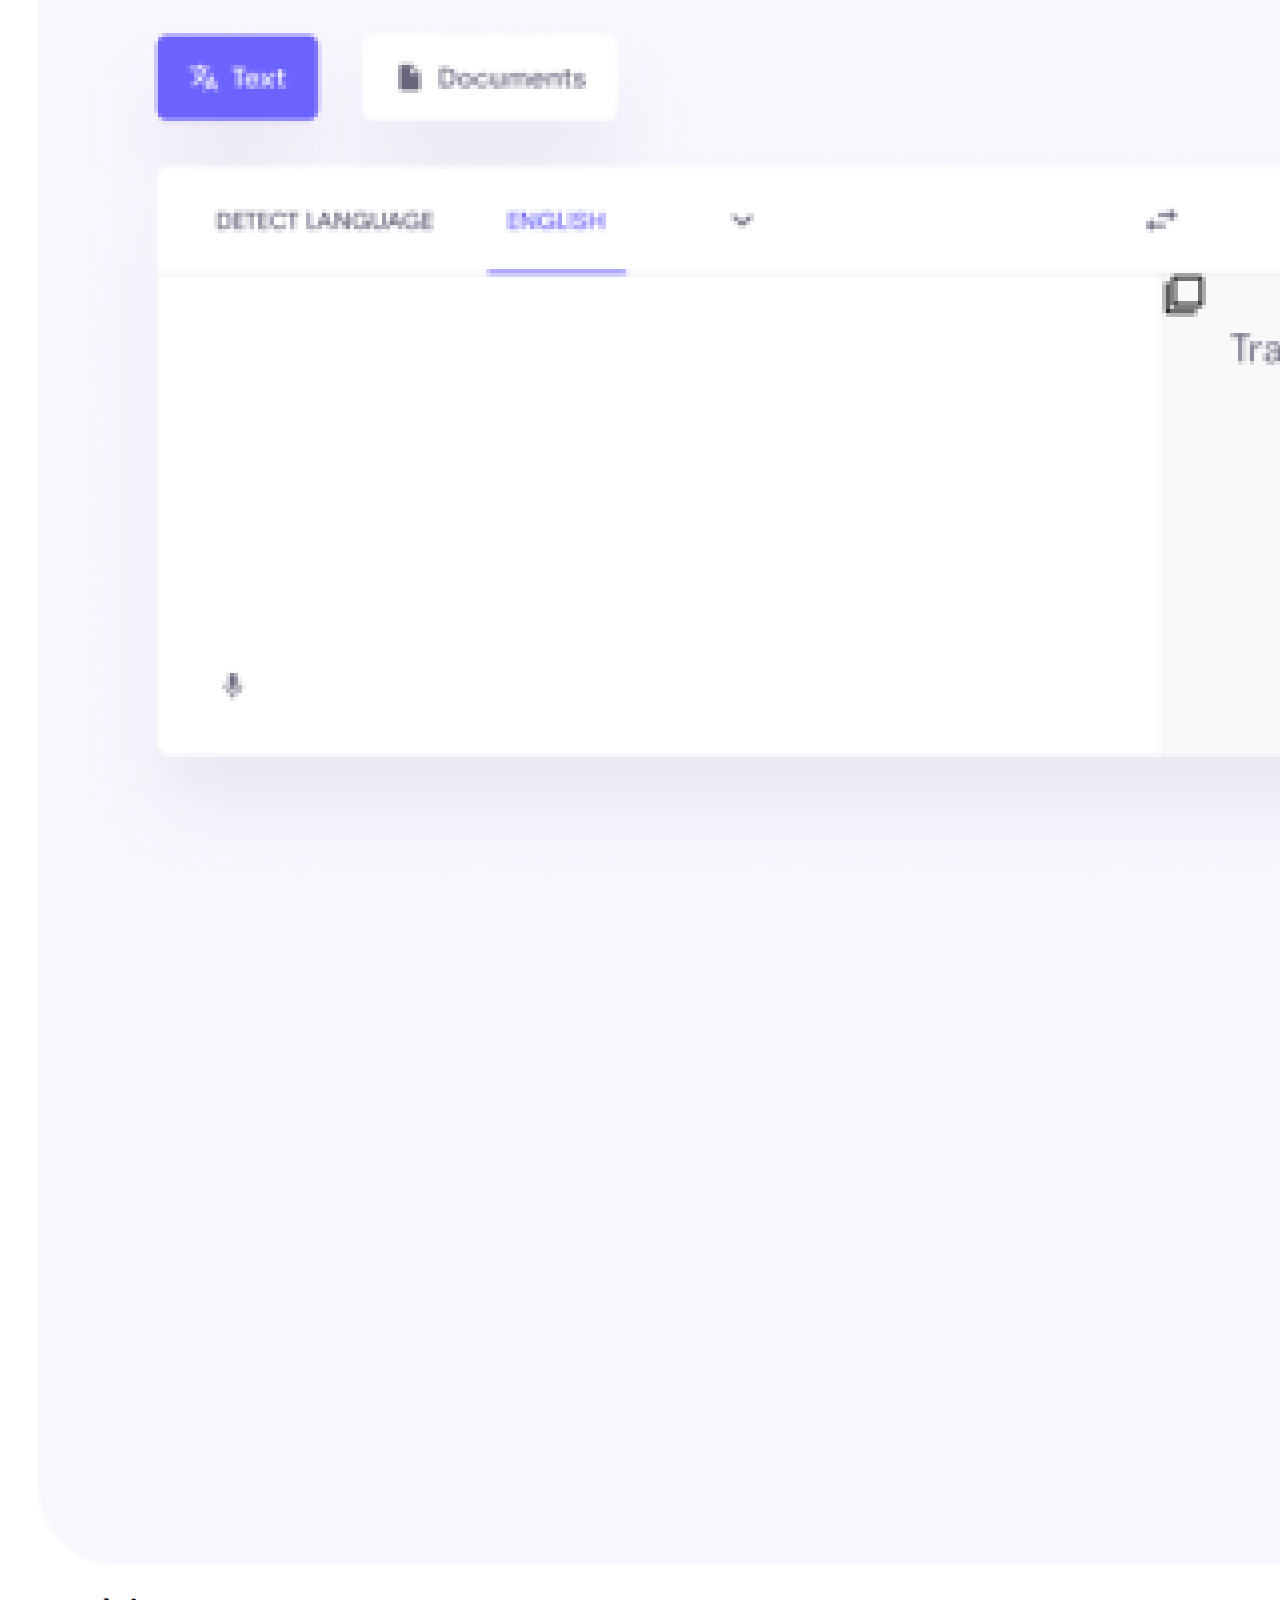
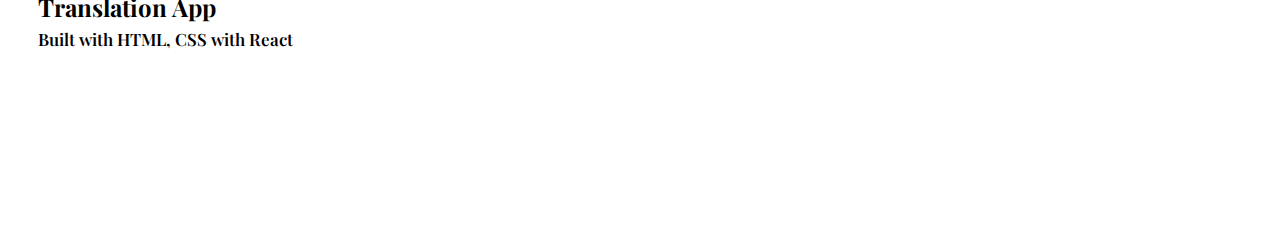
<file: work.html>
<!DOCTYPE html>
<html lang="en">
  <head>
    <meta charset="UTF-8" />
    <meta name="viewport" content="width=device-width, initial-scale=1.0" />
    <title>My Work</title>
    <link rel="preconnect" href="https://fonts.googleapis.com" />
    <link rel="preconnect" href="https://fonts.gstatic.com" crossorigin />
    <link
      href="https://fonts.googleapis.com/css2?family=EB+Garamond:ital,wght@0,400..800;1,400..800&family=Exo+2:ital,wght@0,100..900;1,100..900&family=Lora:ital,wght@0,400..700;1,400..700&family=Merriweather:ital,wght@0,300;0,400;0,700;0,900;1,300;1,400;1,700;1,900&family=Nunito:ital,wght@0,200..1000;1,200..1000&family=Playfair+Display:ital,wght@0,400..900;1,400..900&family=Playwrite+RO:wght@100..400&display=swap"
      rel="stylesheet"
    />
    <link rel="preconnect" href="https://fonts.googleapis.com" />
    <link rel="preconnect" href="https://fonts.gstatic.com" crossorigin />
    <link
      href="https://fonts.googleapis.com/css2?family=EB+Garamond:ital,wght@0,400..800;1,400..800&family=Exo+2:ital,wght@0,100..900;1,100..900&family=Great+Vibes&family=Lora:ital,wght@0,400..700;1,400..700&family=Merriweather:ital,wght@0,300;0,400;0,700;0,900;1,300;1,400;1,700;1,900&family=Nunito:ital,wght@0,200..1000;1,200..1000&family=Playfair+Display:ital,wght@0,400..900;1,400..900&family=Playwrite+RO:wght@100..400&display=swap"
      rel="stylesheet"
    />
    <link
      href="https://cdn.jsdelivr.net/npm/bootstrap@5.3.5/dist/css/bootstrap.min.css"
      rel="stylesheet"
      integrity="sha384-SgOJa3DmI69IUzQ2PVdRZhwQ+dy64/BUtbMJw1MZ8t5HZApcHrRKUc4W0kG879m7"
      crossorigin="anonymous"
    />
    <script
      src="https://cdn.jsdelivr.net/npm/bootstrap@5.0.0-beta2/dist/js/bootstrap.bundle.min.js"
      integrity="sha384-b5kHyXgcpbZJO/tY9Ul7kGkf1S0CWuKcCD38l8YkeH8z8QjE0GmW1gYU5S9FOnJ0"
      crossorigin="anonymous"
    ></script>

    <link rel="stylesheet" href="index.css" />
  </head>
  <body>
    <div class="contant-container container">
      <div class="contant">
        <h1 class="mb-5">Take a look at what I've been working on!</h1>

        <div class="row">
          <div class="col-lg-6 mb-5">
            <img src="images/yogurt.png" alt="" class="img-fluid rounded" />
            <h3 class="text-center">Yogurt Project</h3>
            <p class="text-center text-muted work-paragraph">
              Built with HTML and CSS
            </p>
          </div>
          <div class="col-lg-6 mb-5">
            <img src="images/weather.png" alt="" class="img-fluid rounded" />
            <h3 class="text-center">Weather Project</h3>
            <p class="text-center text-muted work-paragraph">
              Built with HTML, CSS and JavaScript
            </p>
          </div>
        </div>
        <div class="row">
          <div class="col-lg-6 mb-5">
            <img src="images/dictionary.png" alt="" class="img-fluid rounded" />
            <h3 class="text-center">Dictionary App</h3>
            <p class="text-center text-muted work-paragraph">
              Built with HTML, CSS with React
            </p>
          </div>
          <div class="col-lg-6 mb-5">
            <img src="images/translation.png" alt="" class="img-fluid" />
            <h3 class="text-center">Translation App</h3>
            <p class="text-center text-muted work-paragraph">
              Built with HTML, CSS with React
            </p>
          </div>
        </div>
      </div>
    </div>
  </body>
</html>
</file>
<file: index.css>
.hero {
  background-color: #f9f7fe;
  text-align: center;
  padding: 80px 20px;
}

h1 {
  font-size: 96px;
  font-family: "Exo 2", sans-serif;
  font-weight: 700;
  font-style: normal;
  line-height: 1.5;
}

.hero p {
  font-weight: 700;
  font-size: 25px;
}
h2 {
  font-family: "Playfair Display", serif;
  font-size: 50px;
  font-weight: 600;
}

p,
h1,
h2,
button {
  padding: 20px;
}

.contact-but {
  background-color: #6c63ff;
  color: white;
  border: none;
  border-radius: 5px;
  font-size: 20px;
  padding: 15px 20px;
  text-decoration: none;
}

p {
  font-family: "Playfair Display", serif;
  font-weight: 600;
  font-size: 16px;
  line-height: 1.7;
}

.btn-branding-outline {
  background-color: #6c63ff;
  color: white;
  border: 1px solid #6c63ff;
  border-radius: 5px;
  font-size: 20px;
  padding: 15px 20px;
  text-decoration: none;
  margin-left: 15px;
}

.btn-branding-outline:hover {
  background-color: white;
  color: #6c63ff;
  border: 1px solid #6c63ff;
}

.project-description {
  padding: 120px 60px;
}

@media (max-width: 900px) {
  h1 {
    font-size: 44px;
    line-height: 56px;
  }
  h2 {
    font-size: 30px;
  }
  .project-description {
    padding: 0;
    text-align: center;
  }

  .hero {
    padding: 80px 20px;
  }

  .contant-container {
    text-align: center;
    padding: 0px;
  }
  .contant-container h1 {
    font-size: 30px;
  }
  .contant-container h2 {
    font-size: 30px;
  }
}

.email-link {
  display: flex;
  justify-content: center;
  font-size: 28px;
  text-decoration: none;
}

.about-paragraph {
  font-size: 16px;
}

.contant-container {
  padding: 160px 20px;
}

.contant {
  margin: 30px 10px;
}

.contant h1 {
  font-size: 60px;
  padding: 0px 20px;
}

.contant h2 {
  font-size: 20px;
  font-weight: 700;
  padding: 0px 20px;
}

.contant h3 {
  font-size: 24px;
  line-height: 1.5;
  font-family: "Playfair Display", serif;
  font-weight: 700;
  margin: 20px 0px 0px;
}
.contant p {
  font-size: 17px;
  margin: 0px 0px;
}

.work-paragraph {
  padding: 0px;
  font-size: 14px;
  margin: 0px;
}

.elham-photo {
  width: 540px;
}

.logo {
  max-height: 40px;
}

nav {
  padding: 20px 0px;
}
nav li {
  display: inline;
  list-style: none;
  line-height: 42px;
  font-family: "Playfair Display", serif;
  font-weight: 600;
  font-size: 16px;
  margin-left: 15px;
}

nav ul {
  padding: 0px;
  margin: 0px;
}

nav a {
  text-decoration: none;
  color: #272142;
}

nav a:hover {
  color: #6c63ff;
  transition: all 100ms ease-in-out;
}

nav li.active a {
  color: #6c63ff;
}
</file>
